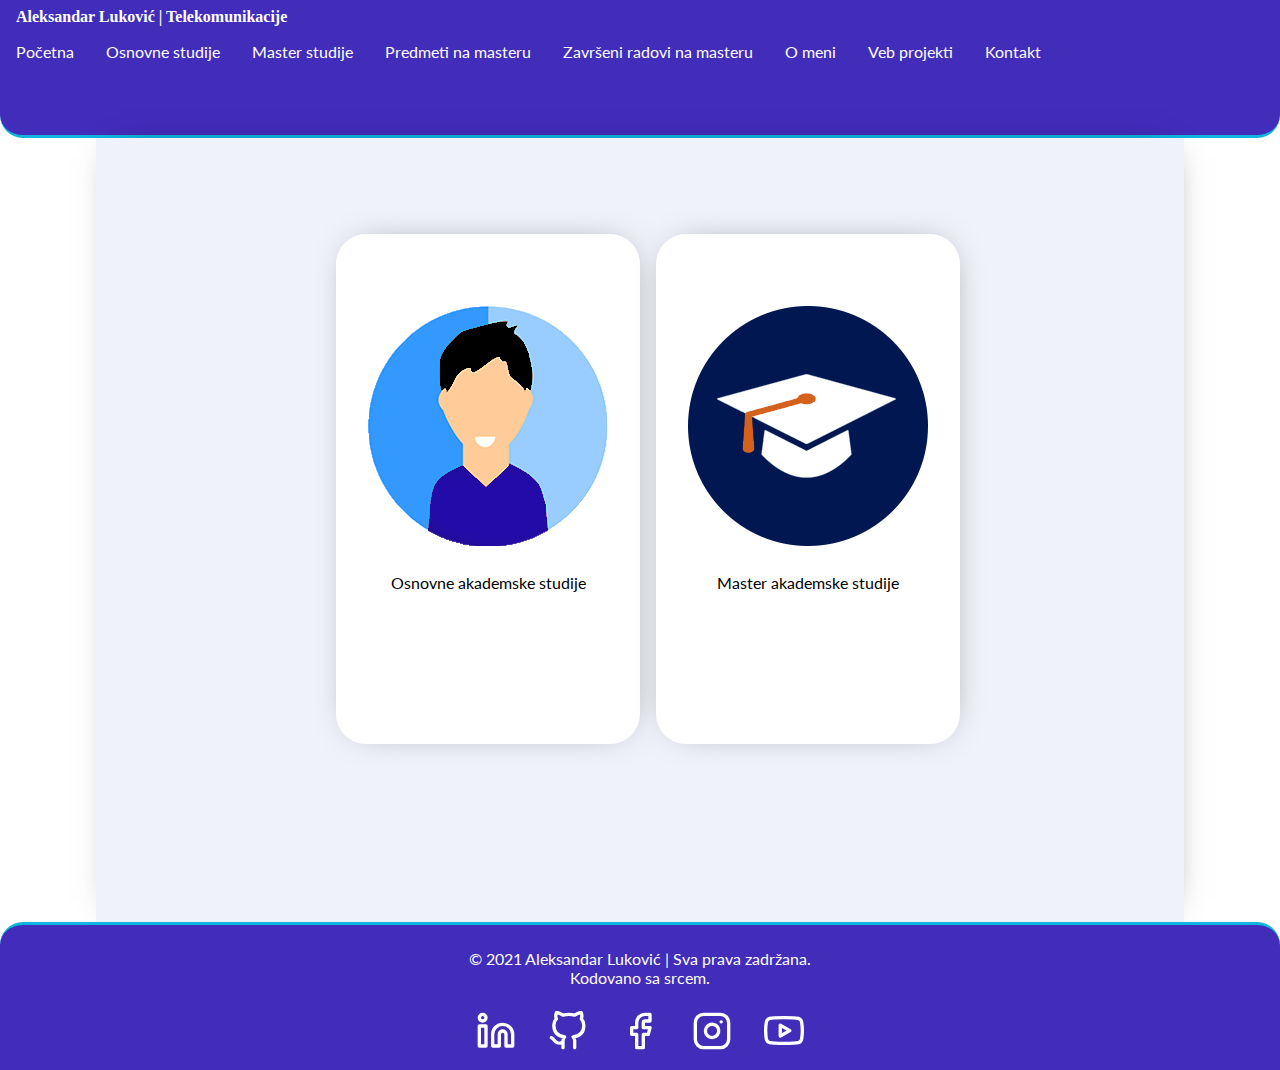
<file: index.html>
<!DOCTYPE html>
<html lang="en">
<head>
    <meta charset="UTF-8">
    <meta name="viewport" content="width=device-width, initial-scale=1.0">
    <title>Saobraćajni fakultet </title> 
    <link rel="stylesheet" href="css/pocetna.css"> 
    <link rel="stylesheet" href="css/zaglavlje.css">
    <link rel="stylesheet" href="css/zacelje.css">
    <link rel="shortcut icon" href="ico/Coa Pro 2.3.2 Лого 2021-круг.png">
</head>
<body>
    
    <div class="zaglavlje"> 
        <p id="sf_t">Aleksandar Luković | Telekomunikacije </p>
        
        <div class="navbar">

           <div class="navbar_item"><a href="index.html" target="_blank">Početna</a></div> 
           <div class="navbar_item"><a href="osnovne.html" target="_blank">Osnovne studije</a></div> 
           <div class="navbar_item"><a href="master.html" target="_blank">Master studije</a></div> 
           <div class="navbar_item"><a href="master.html" target="_blank">Predmeti na masteru</a></div> 
           <div class="navbar_item"><a href="master.html" target="_blank">Završeni radovi na masteru</a></div> 
           <div class="navbar_item"><a href="https://coapro.github.io/aleksandar/sr.html" target="_blank">O meni</a></div> 
           <div class="navbar_item"><a href="https://github.com/CoaPro" target="_blank">Veb projekti</a></div> 
           <div class="navbar_item"><a href="https://coapro.github.io/aleksandar/kontakt.html" target="_blank">Kontakt</a></div> 

        </div>

    </div> 

    <div class="telo"> 

        <div class="studije">


            <div class="studije_">

                <div class="studije_i">
                <img src="img/osnovne_studije.png" title="Osnovne akademske studije">
                <p><a href="osnovne.html" target="_blank">Osnovne akademske studije</a></p>
                </div>

            </div>



            <div class="studije_">

                <div class="studije_i">
                <img src="img/master_studije.png" title="Master akademske studije">
                <p><a href="master.html" target="_blank">Master akademske studije</a></p>
                </div>
            </div>

           
           

        </div> 

    </div>

    <div class="zacelje"> 
        
        <div class="autorskaPrava">

            © 2021 Aleksandar Luković | Sva prava zadržana.
            <br/>
            Kodovano sa srcem. 
            
        </div>

        <div class="zacelje_c">

            <div class="zacelje_i">
                <a href="https://www.linkedin.com/in/aleksandar-lukovic" target="_blank"><img src="ico/linkedin.svg" title="Aleksandar Luković | LinkedIn"></img> </a>
            </div>

            <div class="zacelje_i">
                <a href="https://github.com/CoaPro" target="_blank"><img src="ico/github.svg" title="Aleksandar Luković | GitHub"></img> </a>
            </div>

            <div class="zacelje_i">
                <a href="https://web.facebook.com/ALh4x0r997/" target="_blank"><img src="ico/facebook.svg" title="Aleksandar Luković | Facebook"></img> </a> 
            </div>

            <div class="zacelje_i">
                <a href="https://www.instagram.com/coa.pro/" target="_blank"><img src="ico/instagram.svg" title="Aleksandar Luković | Instagram"></img> </a>
            </div>

            <div class="zacelje_i">
                <a href="https://www.youtube.com/CoaPro/" target="_blank"><img src="ico/youtube.svg" title="Aleksandar Luković | YouTube"></img> </a>
            </div>

        </div>
    </div> 

</body>
</html>
</file>
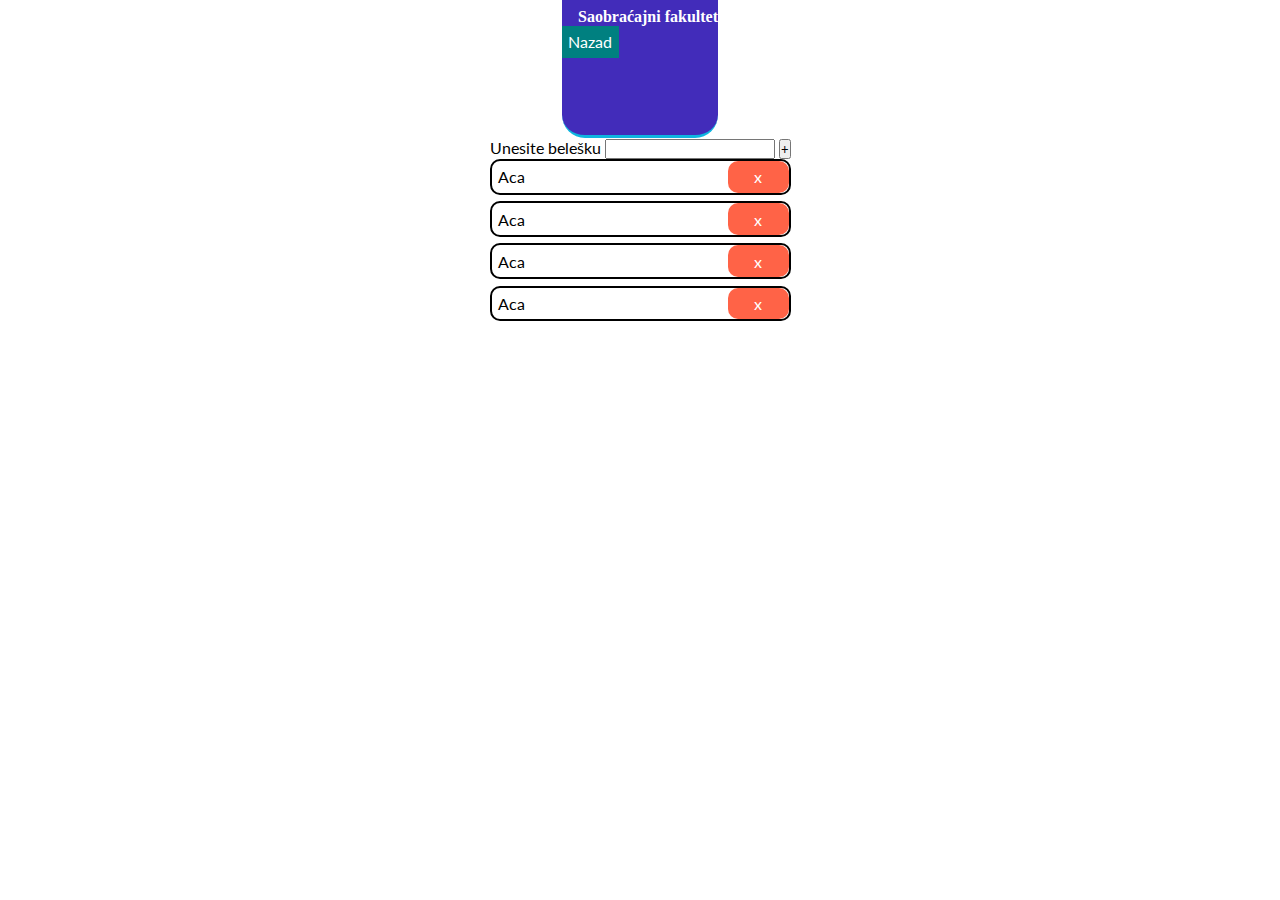
<file: beleske.html>
<!DOCTYPE html>
<html lang="en">
<head>
    <meta charset="UTF-8">
    <meta name="viewport" content="width=device-width, initial-scale=1.0">
    <title>Beleške</title> 
    <link rel="stylesheet" href="css/beleske.css">
    <link rel="stylesheet" href="css/zaglavlje.css">
</head>
<body>

    <div class="zaglavlje"> 
        <p id="sf_t">Saobraćajni fakultet </p>
        <a id="m_nazad" href="index.html">Nazad</a> 
    </div> 

    <div class="a0_b">

        <form>
            <label>Unesite belešku</label>
            <input id="txt_b">
            <button class="btn_b">+</button>

        </form>

        <div class="container_b">

            <ul>
                <li>Aca <span>x</span></li>
                <li>Aca <span>x</span></li>
                <li>Aca <span>x</span></li>
                <li>Aca <span>x</span></li>
            </ul>

        </div>



    </div>

    <script src="js/beleske.js"></script>
</body>
</html>
</file>
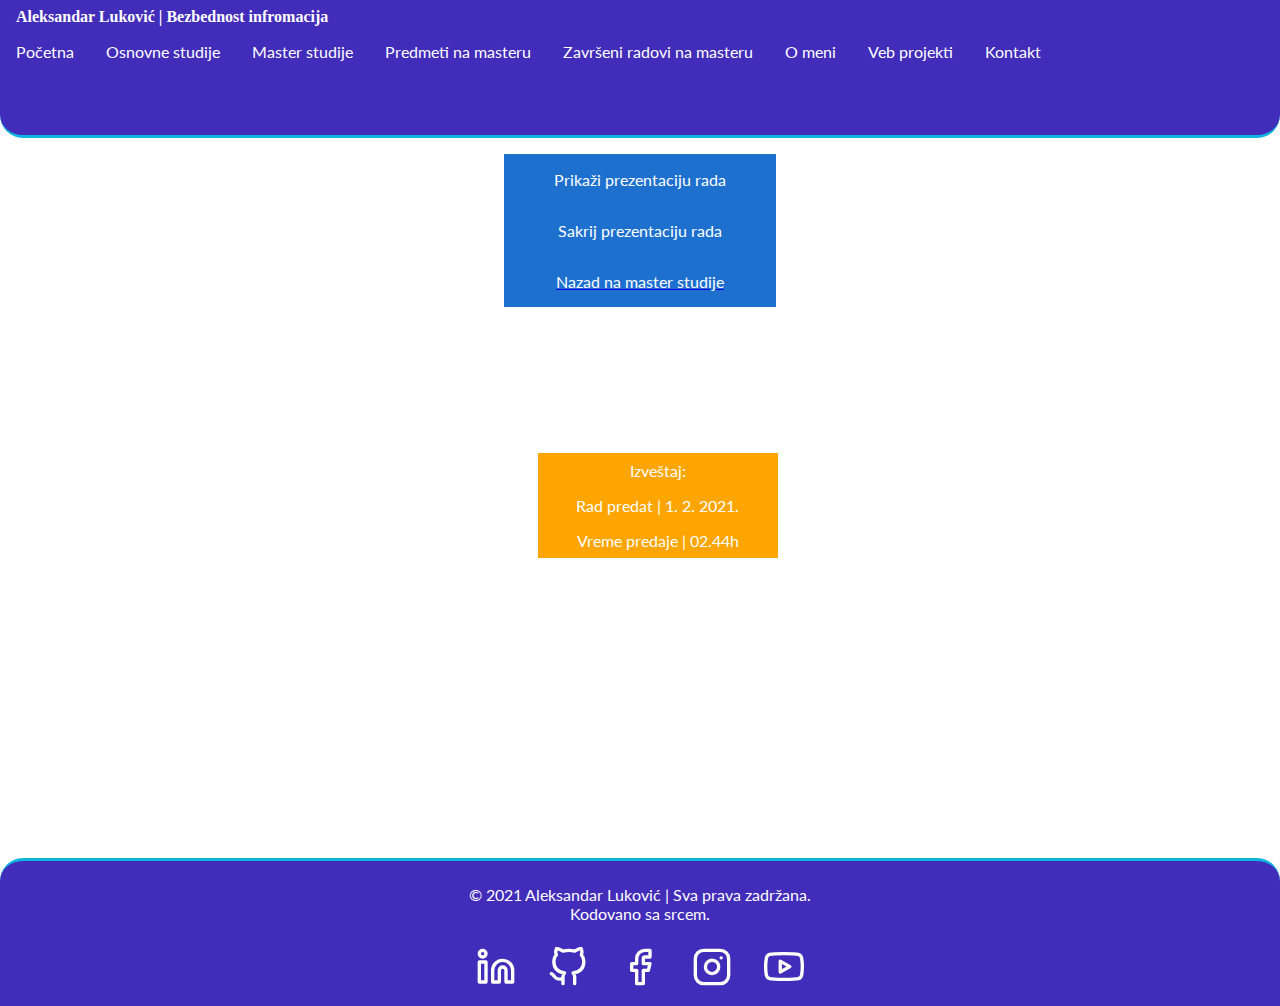
<file: bezbednost_informacija.html>
<!DOCTYPE html>
<html lang="en">
<head>
    <meta charset="UTF-8">
    <meta name="viewport" content="width=device-width, initial-scale=1.0">
    <title>Bezbednost infromacija</title>
    <link rel="stylesheet" href="css/bi.css">
    <link rel="stylesheet" href="css/zaglavlje.css">
    <link rel="stylesheet" href="css/zacelje.css">
    <link rel="shortcut icon" href="ico/Coa Pro 2.3.2 Лого 2021-круг.png">
</head>
<body onload="sakrijBI_f()">

    <div class="zaglavlje"> 
        <p id="sf_t">Aleksandar Luković | Bezbednost infromacija </p>
        
        <div class="navbar">

            <div class="navbar_item"><a href="index.html" target="_blank">Početna</a></div> 
            <div class="navbar_item"><a href="osnovne.html" target="_blank">Osnovne studije</a></div> 
            <div class="navbar_item"><a href="master.html" target="_blank">Master studije</a></div> 
            <div class="navbar_item"><a href="master.html" target="_blank">Predmeti na masteru</a></div> 
            <div class="navbar_item"><a href="master.html" target="_blank">Završeni radovi na masteru</a></div> 
            <div class="navbar_item"><a href="https://coapro.github.io/aleksandar/sr.html" target="_blank">O meni</a></div> 
            <div class="navbar_item"><a href="https://github.com/CoaPro" target="_blank">Veb projekti</a></div> 
            <div class="navbar_item"><a href="https://coapro.github.io/aleksandar/kontakt.html" target="_blank">Kontakt</a></div> 
 
         </div>

    </div> 

    <div class="telo_bi">
        <div class="izvestajBI">

            <ul>
                <li>Izveštaj: </li>
                <li>Rad predat | 1. 2. 2021. </li>
                <li>Vreme predaje | 02.44h  </li>
            </ul>

        </div>


<!--
   <div class="prikaziBI">

    <p>Prikaži</p>

   </div>

   <div class="sakrijBI">

    <p>Sakrij</p>
    
    </div>
-->

    <div class="prikaziSakrijBI">

        <ul>

            <li id="prikaziBI" onclick="prikaziBI_f()">Prikaži prezentaciju rada </li>
            <li id="sakrijBI" onclick="sakrijBI_f()">Sakrij prezentaciju rada </li>
            <a href="master.html"><li>Nazad na master studije</li></a>
        </ul>

    </div>


    <div class="container_bi">


        <div class="item">

            <img src="img/bezbednostInfromacija/1.png" alt="">

        </div> 

        <div class="item">

            <img src="img/bezbednostInfromacija/2.png" alt="">

        </div>

        <div class="item">

            <img src="img/bezbednostInfromacija/3.png" alt="">

        </div> 

        <div class="item">

            <img src="img/bezbednostInfromacija/4.png" alt="">

        </div>

        <div class="item">

            <img src="img/bezbednostInfromacija/5.png" alt="">

        </div>
        
        <div class="item">

            <img src="img/bezbednostInfromacija/6.png" alt="">

        </div>
        
        <div class="item">

            <img src="img/bezbednostInfromacija/7.png" alt="">

        </div>
        
        <div class="item">

            <img src="img/bezbednostInfromacija/8.png" alt="">

        </div>
        
        <div class="item">

            <img src="img/bezbednostInfromacija/9.png" alt="">

        </div>
        
        <div class="item">

            <img src="img/bezbednostInfromacija/10.png" alt="">

        </div>
        
        <div class="item">

            <img src="img/bezbednostInfromacija/11.png" alt="">

        </div>
        
        <div class="item">

            <img src="img/bezbednostInfromacija/12.png" alt="">

        </div>
        
        <div class="item">

            <img src="img/bezbednostInfromacija/13.png" alt="">

        </div>
        
        <div class="item">

            <img src="img/bezbednostInfromacija/14.png" alt="">

        </div>
        
        <div class="item">

            <img src="img/bezbednostInfromacija/15.png" alt="">

        </div>
        
        <div class="item">

            <img src="img/bezbednostInfromacija/16.png" alt="">

        </div>
        
        <div class="item">

            <img src="img/bezbednostInfromacija/16.png" alt="">

        </div>
        
        <div class="item">

            <img src="img/bezbednostInfromacija/18.png" alt="">

        </div>
        
        <div class="item">

            <img src="img/bezbednostInfromacija/19.png" alt="">

        </div>
        
        <div class="item">

            <img src="img/bezbednostInfromacija/20.png" alt="">

        </div>
        
        <div class="item">

            <img src="img/bezbednostInfromacija/21.png" alt="">

        </div>
        
        <div class="item">

            <img src="img/bezbednostInfromacija/22.png" alt="">

        </div>
        
        <div class="item">

            <img src="img/bezbednostInfromacija/23.png" alt="">

        </div>
        
        <div class="item">

            <img src="img/bezbednostInfromacija/24.png" alt="">

        </div>
        
        <div class="item">

            <img src="img/bezbednostInfromacija/25.png" alt="">

        </div>
        
        <div class="item">

            <img src="img/bezbednostInfromacija/26.png" alt="">

        </div>
        
        <div class="item">

            <img src="img/bezbednostInfromacija/27.png" alt="">

        </div>
        
        <div class="item">

            <img src="img/bezbednostInfromacija/28.png" alt="">

        </div>
        
        <div class="item">

            <img src="img/bezbednostInfromacija/29.png" alt="">

        </div>
        
        <div class="item">

            <img src="img/bezbednostInfromacija/30.png" alt="">

        </div>
        
        <div class="item">

            <img src="img/bezbednostInfromacija/31.png" alt="">

        </div>
        
        <div class="item">

            <img src="img/bezbednostInfromacija/32.png" alt="">

        </div>
        
        <div class="item">

            <img src="img/bezbednostInfromacija/33.png" alt="">

        </div>
        
        <div class="item">

            <img src="img/bezbednostInfromacija/34.png" alt="">

        </div>
        
        <div class="item">

            <img src="img/bezbednostInfromacija/35.png" alt="">

        </div>
        
        <div class="item">

            <img src="img/bezbednostInfromacija/36.png" alt="">

        </div>
        
        <div class="item">

            <img src="img/bezbednostInfromacija/37.png" alt="">

        </div>
        
        <div class="item">

            <img src="img/bezbednostInfromacija/38.png" alt="">

        </div>
        
        <div class="item">

            <img src="img/bezbednostInfromacija/39.png" alt="">

        </div>
        
        <div class="item">

            <img src="img/bezbednostInfromacija/40.png" alt="">

        </div>
        
        <div class="item">

            <img src="img/bezbednostInfromacija/41.png" alt="">

        </div>

        <div class="item">

            <img src="img/bezbednostInfromacija/42.png" alt="">

        </div>
        
    </div> 

    </div> 

    <div class="zacelje"> 
        
        <div class="autorskaPrava">

            © 2021 Aleksandar Luković | Sva prava zadržana.
            <br/>
            Kodovano sa srcem. 

        </div>

        <div class="zacelje_c">

            <div class="zacelje_i">
                <a href="https://www.linkedin.com/in/aleksandar-lukovic" target="_blank"><img src="ico/linkedin.svg" title="Aleksandar Luković | LinkedIn"></img> </a>
            </div>

            <div class="zacelje_i">
                <a href="https://github.com/CoaPro" target="_blank"><img src="ico/github.svg" title="Aleksandar Luković | GitHub"></img> </a>
            </div>

            <div class="zacelje_i">
                <a href="https://web.facebook.com/ALh4x0r997/" target="_blank"><img src="ico/facebook.svg" title="Aleksandar Luković | Facebook"></img> </a> 
            </div>

            <div class="zacelje_i">
                <a href="https://www.instagram.com/coa.pro/" target="_blank"><img src="ico/instagram.svg" title="Aleksandar Luković | Instagram"></img> </a>
            </div>

            <div class="zacelje_i">
                <a href="https://www.youtube.com/CoaPro/" target="_blank"><img src="ico/youtube.svg" title="Aleksandar Luković | YouTube"></img> </a>
            </div>

        </div>
    </div> 

   <script src="js/bi.js"></script>

</body>
</html>
</file>
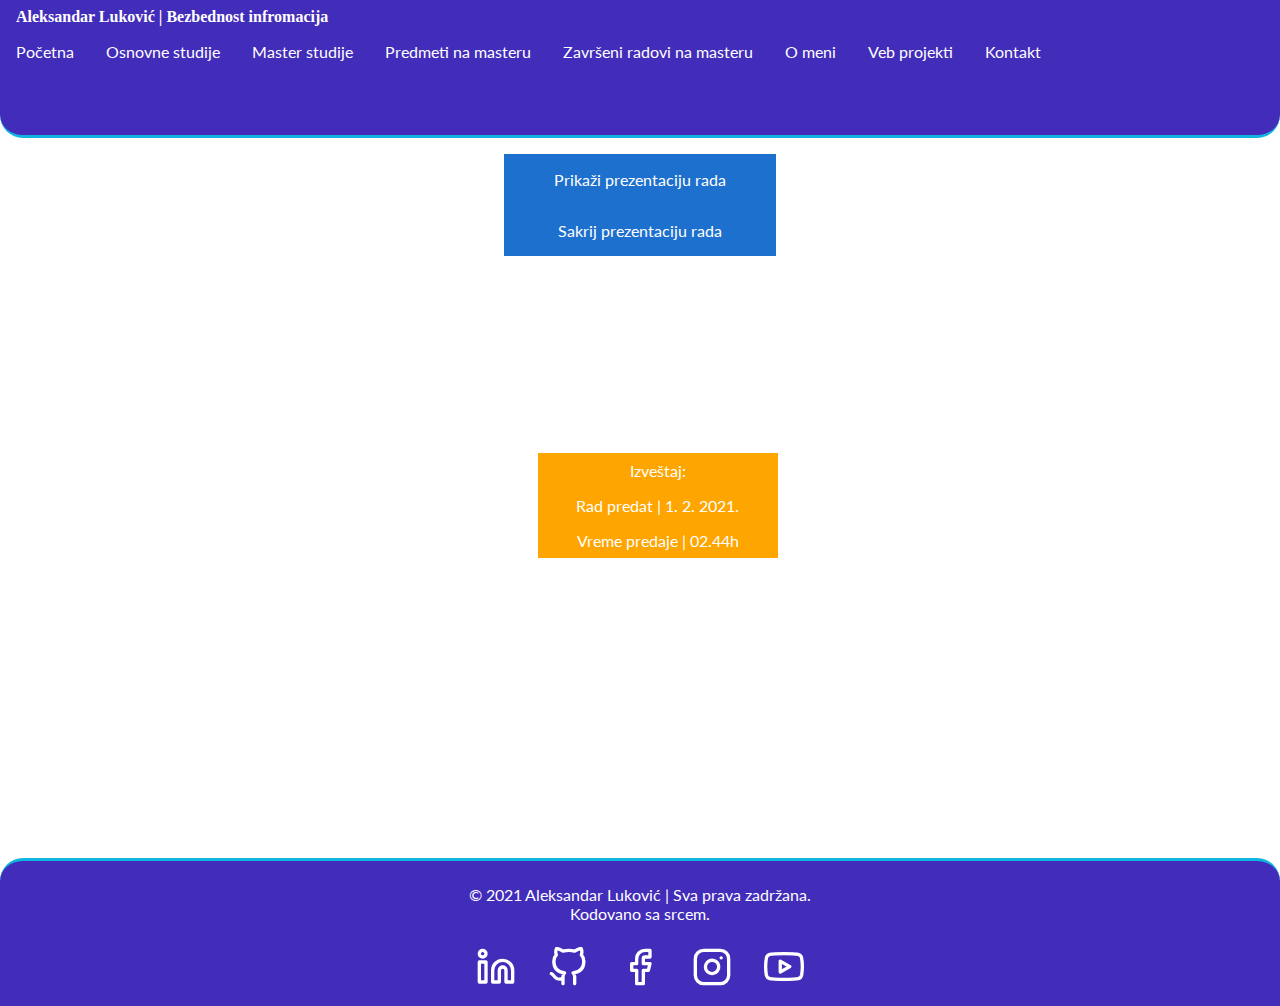
<file: bezbednost_informacija2.html>
<!DOCTYPE html>
<html lang="en">
<head>
    <meta charset="UTF-8">
    <meta name="viewport" content="width=device-width, initial-scale=1.0">
    <title>Bezbednost infromacija</title>
    <link rel="stylesheet" href="css/bi2.css">
    <link rel="stylesheet" href="css/zaglavlje.css">
    <link rel="stylesheet" href="css/zacelje.css">
    <link rel="shortcut icon" href="ico/Coa Pro 2.3.2 Лого 2021-круг.png">
</head>
<body onload="sakrijBI_f()">

    <div class="zaglavlje"> 
        <p id="sf_t">Aleksandar Luković | Bezbednost infromacija </p>
        
        <div class="navbar">

            <div class="navbar_item"><a href="index.html" target="_blank">Početna</a></div> 
            <div class="navbar_item"><a href="osnovne.html" target="_blank">Osnovne studije</a></div> 
            <div class="navbar_item"><a href="master.html" target="_blank">Master studije</a></div> 
            <div class="navbar_item"><a href="master.html" target="_blank">Predmeti na masteru</a></div> 
            <div class="navbar_item"><a href="master.html" target="_blank">Završeni radovi na masteru</a></div> 
            <div class="navbar_item"><a href="https://coapro.github.io/aleksandar/sr.html" target="_blank">O meni</a></div> 
            <div class="navbar_item"><a href="https://github.com/CoaPro" target="_blank">Veb projekti</a></div> 
            <div class="navbar_item"><a href="https://coapro.github.io/aleksandar/kontakt.html" target="_blank">Kontakt</a></div> 
 
         </div>
    </div> 

    <div class="telo_bi">
        <div class="izvestajBI">

            <ul>
                <li>Izveštaj: </li>
                <li>Rad predat | 1. 2. 2021. </li>
                <li>Vreme predaje | 02.44h  </li>
            </ul>

        </div>


<!--
   <div class="prikaziBI">

    <p>Prikaži</p>

   </div>

   <div class="sakrijBI">

    <p>Sakrij</p>
    
    </div>
-->

    <div class="prikaziSakrijBI">

        <ul>

            <li id="prikaziBI" onclick="prikaziBI_f()">Prikaži prezentaciju rada </li>
            <li id="sakrijBI" onclick="sakrijBI_f()">Sakrij prezentaciju rada </li>

        </ul>

    </div>


    <div class="container_bi">


        <div class="item">

            <img src="img/bezbednostInfromacija/1.png" alt="">

        </div> 

        <div class="item">

            <img src="img/bezbednostInfromacija/2.png" alt="">

        </div>

        <div class="item">

            <img src="img/bezbednostInfromacija/3.png" alt="">

        </div> 

        <div class="item">

            <img src="img/bezbednostInfromacija/4.png" alt="">

        </div>

        <div class="item">

            <img src="img/bezbednostInfromacija/5.png" alt="">

        </div>
        
        <div class="item">

            <img src="img/bezbednostInfromacija/6.png" alt="">

        </div>
        
        <div class="item">

            <img src="img/bezbednostInfromacija/7.png" alt="">

        </div>
        
        <div class="item">

            <img src="img/bezbednostInfromacija/8.png" alt="">

        </div>
        
        <div class="item">

            <img src="img/bezbednostInfromacija/9.png" alt="">

        </div>
        
        <div class="item">

            <img src="img/bezbednostInfromacija/10.png" alt="">

        </div>
        
        <div class="item">

            <img src="img/bezbednostInfromacija/11.png" alt="">

        </div>
        
        <div class="item">

            <img src="img/bezbednostInfromacija/12.png" alt="">

        </div>
        
        <div class="item">

            <img src="img/bezbednostInfromacija/13.png" alt="">

        </div>
        
        <div class="item">

            <img src="img/bezbednostInfromacija/14.png" alt="">

        </div>
        
        <div class="item">

            <img src="img/bezbednostInfromacija/15.png" alt="">

        </div>
        
        <div class="item">

            <img src="img/bezbednostInfromacija/16.png" alt="">

        </div>
        
        <div class="item">

            <img src="img/bezbednostInfromacija/16.png" alt="">

        </div>
        
        <div class="item">

            <img src="img/bezbednostInfromacija/18.png" alt="">

        </div>
        
        <div class="item">

            <img src="img/bezbednostInfromacija/19.png" alt="">

        </div>
        
        <div class="item">

            <img src="img/bezbednostInfromacija/20.png" alt="">

        </div>
        
        <div class="item">

            <img src="img/bezbednostInfromacija/21.png" alt="">

        </div>
        
        <div class="item">

            <img src="img/bezbednostInfromacija/22.png" alt="">

        </div>
        
        <div class="item">

            <img src="img/bezbednostInfromacija/23.png" alt="">

        </div>
        
        <div class="item">

            <img src="img/bezbednostInfromacija/24.png" alt="">

        </div>
        
        <div class="item">

            <img src="img/bezbednostInfromacija/25.png" alt="">

        </div>
        
        <div class="item">

            <img src="img/bezbednostInfromacija/26.png" alt="">

        </div>
        
        <div class="item">

            <img src="img/bezbednostInfromacija/27.png" alt="">

        </div>
        
        <div class="item">

            <img src="img/bezbednostInfromacija/28.png" alt="">

        </div>
        
        <div class="item">

            <img src="img/bezbednostInfromacija/29.png" alt="">

        </div>
        
        <div class="item">

            <img src="img/bezbednostInfromacija/30.png" alt="">

        </div>
        
        <div class="item">

            <img src="img/bezbednostInfromacija/31.png" alt="">

        </div>
        
        <div class="item">

            <img src="img/bezbednostInfromacija/32.png" alt="">

        </div>
        
        <div class="item">

            <img src="img/bezbednostInfromacija/33.png" alt="">

        </div>
        
        <div class="item">

            <img src="img/bezbednostInfromacija/34.png" alt="">

        </div>
        
        <div class="item">

            <img src="img/bezbednostInfromacija/35.png" alt="">

        </div>
        
        <div class="item">

            <img src="img/bezbednostInfromacija/36.png" alt="">

        </div>
        
        <div class="item">

            <img src="img/bezbednostInfromacija/37.png" alt="">

        </div>
        
        <div class="item">

            <img src="img/bezbednostInfromacija/38.png" alt="">

        </div>
        
        <div class="item">

            <img src="img/bezbednostInfromacija/39.png" alt="">

        </div>
        
        <div class="item">

            <img src="img/bezbednostInfromacija/40.png" alt="">

        </div>
        
        <div class="item">

            <img src="img/bezbednostInfromacija/41.png" alt="">

        </div>

        <div class="item">

            <img src="img/bezbednostInfromacija/42.png" alt="">

        </div>
        
    </div> 

    </div> 

    <div class="zacelje"> 
        
        <div class="autorskaPrava">

            © 2021 Aleksandar Luković | Sva prava zadržana.
            <br/>
            Kodovano sa srcem. 

        </div>

        <div class="zacelje_c">

            <div class="zacelje_i">
                <a href="https://www.linkedin.com/in/aleksandar-lukovic" target="_blank"><img src="ico/linkedin.svg" title="Aleksandar Luković | LinkedIn"></img> </a>
            </div>

            <div class="zacelje_i">
                <a href="https://github.com/CoaPro" target="_blank"><img src="ico/github.svg" title="Aleksandar Luković | GitHub"></img> </a>
            </div>

            <div class="zacelje_i">
                <a href="https://web.facebook.com/ALh4x0r997/" target="_blank"><img src="ico/facebook.svg" title="Aleksandar Luković | Facebook"></img> </a> 
            </div>

            <div class="zacelje_i">
                <a href="https://www.instagram.com/coa.pro/" target="_blank"><img src="ico/instagram.svg" title="Aleksandar Luković | Instagram"></img> </a>
            </div>

            <div class="zacelje_i">
                <a href="https://www.youtube.com/CoaPro/" target="_blank"><img src="ico/youtube.svg" title="Aleksandar Luković | YouTube"></img> </a>
            </div>

        </div>
    </div> 

   <script src="js/bi.js"></script>

</body>
</html>
</file>
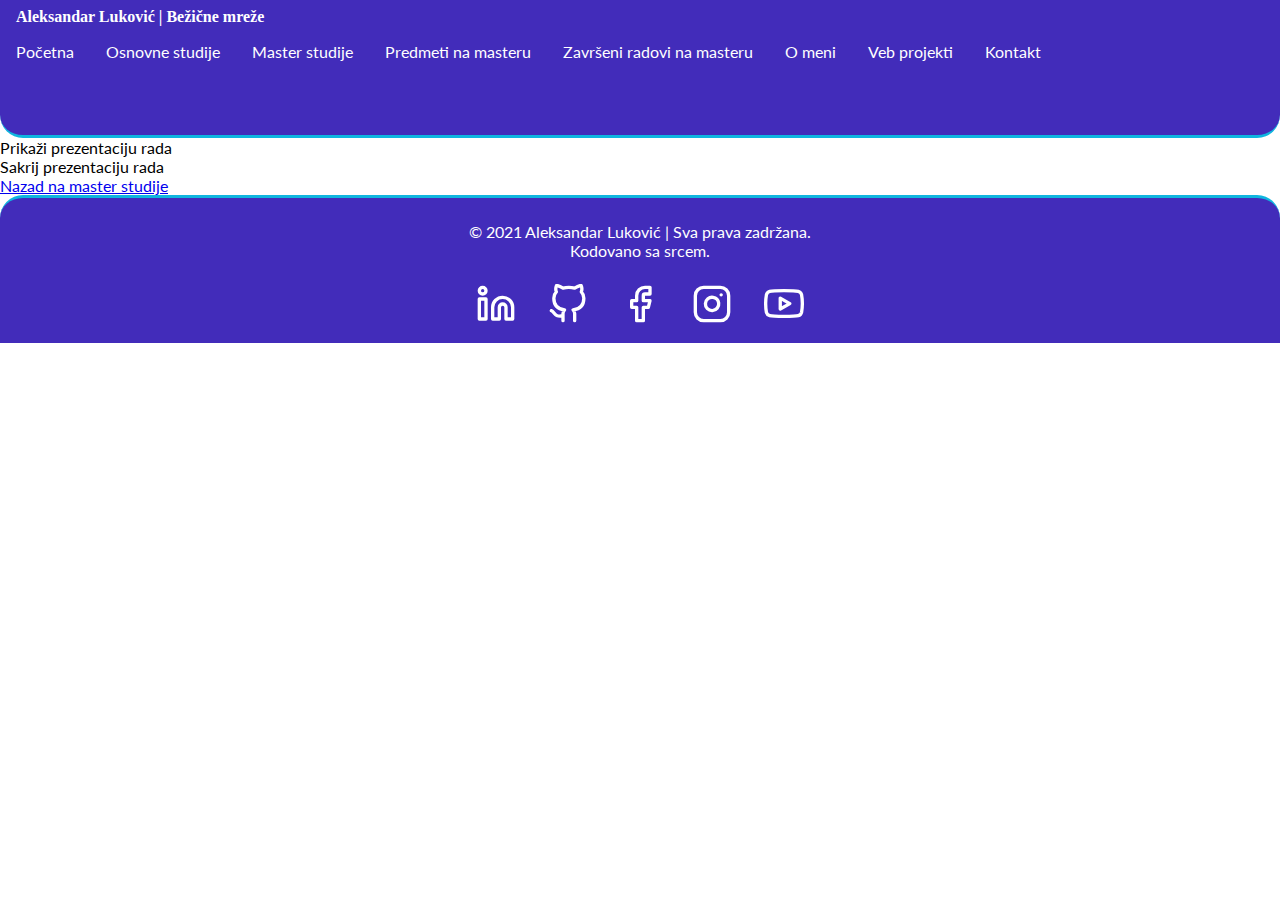
<file: bezicne_mreze.html>
<!DOCTYPE html>
<html lang="en">
<head>
    <meta charset="UTF-8">
    <meta name="viewport" content="width=device-width, initial-scale=1.0">
    <title>Master | Bežične mreže</title>
    <link rel="stylesheet" href="css/bezicne.css">
    <link rel="stylesheet" href="css/zaglavlje.css">
    <link rel="stylesheet" href="css/zacelje.css">
    <link rel="shortcut icon" href="ico/Coa Pro 2.3.2 Лого 2021-круг.png">
</head>
<body onload="sakrijContainerBez()">
    <div class="zaglavlje"> 
        <p id="sf_t">Aleksandar Luković | Bežične mreže </p>
        
        <div class="navbar">

            <div class="navbar_item"><a href="index.html" target="_blank">Početna</a></div> 
            <div class="navbar_item"><a href="osnovne.html" target="_blank">Osnovne studije</a></div> 
            <div class="navbar_item"><a href="master.html" target="_blank">Master studije</a></div> 
            <div class="navbar_item"><a href="master.html" target="_blank">Predmeti na masteru</a></div> 
            <div class="navbar_item"><a href="master.html" target="_blank">Završeni radovi na masteru</a></div> 
            <div class="navbar_item"><a href="https://coapro.github.io/aleksandar/sr.html" target="_blank">O meni</a></div> 
            <div class="navbar_item"><a href="https://github.com/CoaPro" target="_blank">Veb projekti</a></div> 
            <div class="navbar_item"><a href="https://coapro.github.io/aleksandar/kontakt.html" target="_blank">Kontakt</a></div> 
 
         </div>

    </div> 

    <div class="bmMeni">
        <a onclick="prikaziContainerBez()"><li>Prikaži prezentaciju rada</li></a>
        <a onclick="sakrijContainerBez()"><li>Sakrij prezentaciju rada</li></a>
        <a href="master.html"><li>Nazad na master studije</li></a>
    </div>

    <div class="teloBM">

        <div class="containerBez">

            <div class="itemBez">

                <img src="img/bezicneMreze/1.png" alt="">

            </div>

            <div class="itemBez">

                <img src="img/bezicneMreze/2.png" alt="">

            </div>

            <div class="itemBez">

                <img src="img/bezicneMreze/3.png" alt="">

            </div>

            <div class="itemBez">

                <img src="img/bezicneMreze/4.png" alt="">

            </div>

            <div class="itemBez">

                <img src="img/bezicneMreze/5.png" alt="">

            </div>

            <div class="itemBez">

                <img src="img/bezicneMreze/6.png" alt="">

            </div>

            <div class="itemBez">

                <img src="img/bezicneMreze/7.png" alt="">

            </div>

            <div class="itemBez">

                <img src="img/bezicneMreze/8.png" alt="">

            </div>

            <div class="itemBez">

                <img src="img/bezicneMreze/9.png" alt="">

            </div>

            <div class="itemBez">

                <img src="img/bezicneMreze/10.png" alt="">

            </div>

            <div class="itemBez">

                <img src="img/bezicneMreze/11.png" alt="">

            </div>

            <div class="itemBez">

                <img src="img/bezicneMreze/12.png" alt="">

            </div>

            <div class="itemBez">

                <img src="img/bezicneMreze/13.png" alt="">

            </div>

            <div class="itemBez">

                <img src="img/bezicneMreze/14.png" alt="">

            </div>

            <div class="itemBez">

                <img src="img/bezicneMreze/15.png" alt="">

            </div>

            <div class="itemBez">

                <img src="img/bezicneMreze/16.png" alt="">

            </div>

            <div class="itemBez">

                <img src="img/bezicneMreze/17.png" alt="">

            </div>

            <div class="itemBez">

                <img src="img/bezicneMreze/18.png" alt="">

            </div>

            <div class="itemBez">

                <img src="img/bezicneMreze/19.png" alt="">

            </div>

        </div>

    </div>

    <div class="zacelje"> 
        
        <div class="autorskaPrava">

            © 2021 Aleksandar Luković | Sva prava zadržana.
            <br/>
            Kodovano sa srcem. 

        </div>

        <div class="zacelje_c">

            <div class="zacelje_i">
                <a href="https://www.linkedin.com/in/aleksandar-lukovic" target="_blank"><img src="ico/linkedin.svg" title="Aleksandar Luković | LinkedIn"></img> </a>
            </div>

            <div class="zacelje_i">
                <a href="https://github.com/CoaPro" target="_blank"><img src="ico/github.svg" title="Aleksandar Luković | GitHub"></img> </a>
            </div>

            <div class="zacelje_i">
                <a href="https://web.facebook.com/ALh4x0r997/" target="_blank"><img src="ico/facebook.svg" title="Aleksandar Luković | Facebook"></img> </a> 
            </div>

            <div class="zacelje_i">
                <a href="https://www.instagram.com/coa.pro/" target="_blank"><img src="ico/instagram.svg" title="Aleksandar Luković | Instagram"></img> </a>
            </div>

            <div class="zacelje_i">
                <a href="https://www.youtube.com/CoaPro/" target="_blank"><img src="ico/youtube.svg" title="Aleksandar Luković | YouTube"></img> </a>
            </div>

        </div>
    </div> 
    <script src="js/bm.js"></script>
</body>
</html>
</file>
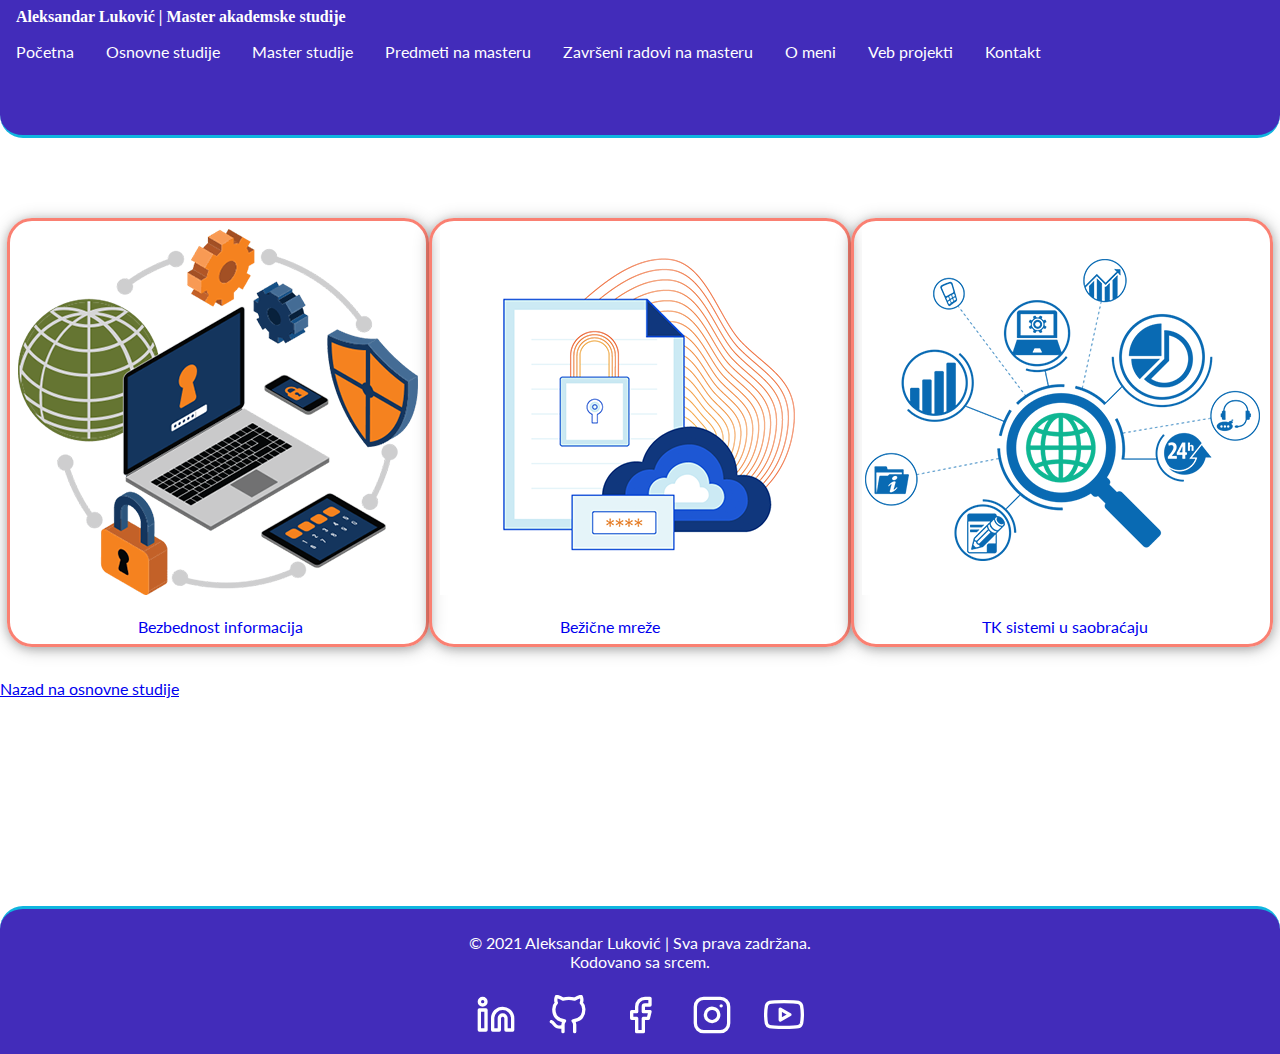
<file: master.html>
<!DOCTYPE html>
<html lang="en">
<head>
    <meta charset="UTF-8">
    <meta name="viewport" content="width=device-width, initial-scale=1.0">
    <title>Saobraćajni fakultet | Master akademske studije </title> 
    <link rel="stylesheet" href="css/master.css"> 
    <link rel="stylesheet" href="css/zaglavlje.css"> 
    <link rel="stylesheet" href="css/zacelje.css">
    <link rel="shortcut icon" href="ico/Coa Pro 2.3.2 Лого 2021-круг.png">
</head>
<body>


    <div class="zaglavlje"> 
        <p id="sf_t">Aleksandar Luković | Master akademske studije </p>
        
        <div class="navbar">

            <div class="navbar_item"><a href="index.html" target="_blank">Početna</a></div> 
            <div class="navbar_item"><a href="osnovne.html" target="_blank">Osnovne studije</a></div> 
            <div class="navbar_item"><a href="master.html" target="_blank">Master studije</a></div> 
            <div class="navbar_item"><a href="master.html" target="_blank">Predmeti na masteru</a></div> 
            <div class="navbar_item"><a href="master.html" target="_blank">Završeni radovi na masteru</a></div> 
            <div class="navbar_item"><a href="https://coapro.github.io/aleksandar/sr.html" target="_blank">O meni</a></div> 
            <div class="navbar_item"><a href="https://github.com/CoaPro" target="_blank">Veb projekti</a></div> 
            <div class="navbar_item"><a href="https://coapro.github.io/aleksandar/kontakt.html" target="_blank">Kontakt</a></div> 
 
         </div>

    </div> 

    <div class="telo_mas">

    <div class="container_a">
       
        <div class="item">
            <img src="img/BI.png">
            <br/>
            <br/>
            <div class="opis">
                <a href="bezbednost_informacija.html">Bezbednost informacija</a>
            </div>
        </div>

        <div class="item">
            <img src="img/BM.png">
            <br/>
            <br/>
            <div class="opis">
            <a href="bezicne_mreze.html">Bežične mreže</a>
            </div>
        </div>

        <div class="item">
            <img src="img/TK.png">
            <br/>
            <br/>
            <div class="opis">
                <a href="tk_sistemi_mas.html">TK sistemi u saobraćaju</a>
            </div>
        </div>

        <!-- 
        <ul class="predmeti"> 


            <li>
                <img src="img/BI.png">
                <a href=""> Bezbednost infromacija</a>
            </li>
            <li>
                <img src="img/BM.png">
                <a href="">Bežične mreže</a>
            </li>

            <li>
                <img src="img/TK.png">
                <a href="">Telekomunikacioni sistemi u saobraćaju</a>
            </li>
        </ul>

        -->

     </div>

     <div class="masterMeni">

        <a href="osnovne.html"><li>Nazad na osnovne studije</li></a>
        <!-- <a><li></li></a>*/ -->
        
     </div>
     
    </div>

    <div class="zacelje"> 
        
        <div class="autorskaPrava">

            © 2021 Aleksandar Luković | Sva prava zadržana.
            <br/>
            Kodovano sa srcem. 

        </div>

        <div class="zacelje_c">

            <div class="zacelje_i">
                <a href="https://www.linkedin.com/in/aleksandar-lukovic" target="_blank"><img src="ico/linkedin.svg" title="Aleksandar Luković | LinkedIn"></img> </a>
            </div>

            <div class="zacelje_i">
                <a href="https://github.com/CoaPro" target="_blank"><img src="ico/github.svg" title="Aleksandar Luković | GitHub"></img> </a>
            </div>

            <div class="zacelje_i">
                <a href="https://web.facebook.com/ALh4x0r997/" target="_blank"><img src="ico/facebook.svg" title="Aleksandar Luković | Facebook"></img> </a> 
            </div>

            <div class="zacelje_i">
                <a href="https://www.instagram.com/coa.pro/" target="_blank"><img src="ico/instagram.svg" title="Aleksandar Luković | Instagram"></img> </a>
            </div>

            <div class="zacelje_i">
                <a href="https://www.youtube.com/CoaPro/" target="_blank"><img src="ico/youtube.svg" title="Aleksandar Luković | YouTube"></img> </a>
            </div>

        </div>
    </div> 

    
</body>
</html>
</file>
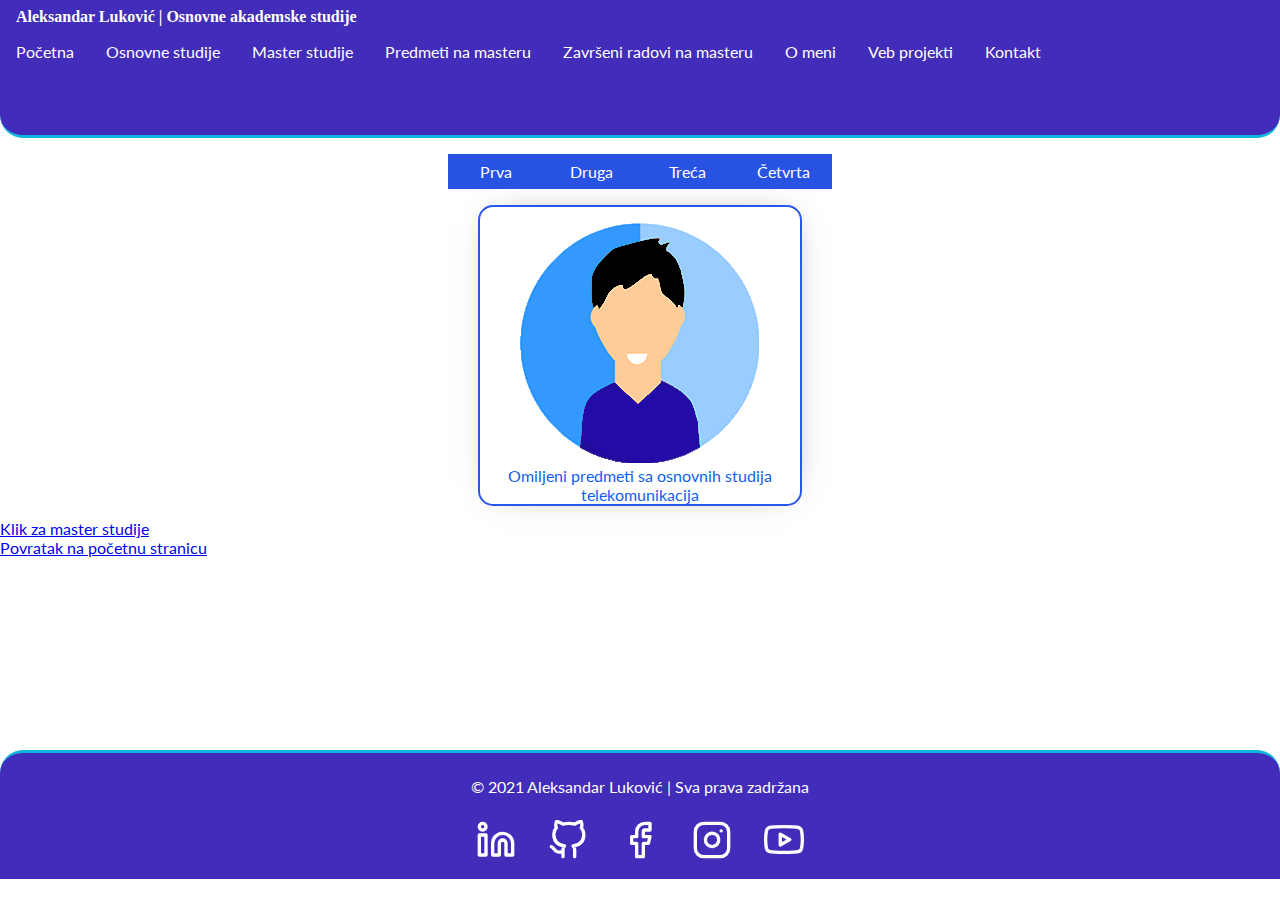
<file: osnovne.html>
<!DOCTYPE html>
<html lang="en">
<head>
    <meta charset="UTF-8">
    <meta name="viewport" content="width=device-width, initial-scale=1.0">
    <title>Saobraćajni fakultet | Osnovne akademske studije </title> 
    <link rel="stylesheet" href="css/osnovne.css">
    <link rel="stylesheet" href="css/zaglavlje.css">
    <link rel="stylesheet" href="css/zacelje.css">
    <link rel="shortcut icon" href="ico/Coa Pro 2.3.2 Лого 2021-круг.png">
</head>
<body onload="faksDef()">


    <div class="zaglavlje"> 
        <p id="sf_t">Aleksandar Luković | Osnovne akademske studije </p>
        
        <div class="navbar">

            <div class="navbar_item"><a href="index.html" target="_blank">Početna</a></div> 
            <div class="navbar_item"><a href="osnovne.html" target="_blank">Osnovne studije</a></div> 
            <div class="navbar_item"><a href="master.html" target="_blank">Master studije</a></div> 
            <div class="navbar_item"><a href="master.html" target="_blank">Predmeti na masteru</a></div> 
            <div class="navbar_item"><a href="master.html" target="_blank">Završeni radovi na masteru</a></div> 
            <div class="navbar_item"><a href="https://coapro.github.io/aleksandar/sr.html" target="_blank">O meni</a></div> 
            <div class="navbar_item"><a href="https://github.com/CoaPro" target="_blank">Veb projekti</a></div> 
            <div class="navbar_item"><a href="https://coapro.github.io/aleksandar/kontakt.html" target="_blank">Kontakt</a></div> 
 
         </div>

    </div> 


    <div class="telo_oas">
<!--
    <ul class="predmeti"> 
        
        <li>
            Prva godina 

            <ul>

                <li>Matematika 1 </li>
                <li>Fizika  </li> 
                <li>Engleski jezik 1</li> 
                <li>Osnovi programiranja </li>
                <li><br/></li> 
                <li>Matematika 2</li> 
                <li>Engleski jezik 2</li>
                <li>Inženjersko crtanje primenom računara</li>
                <li>Programiranje </li>
            </ul>
        </li> 

        <li>
            Druga godina 
            <ul>

                <li>Matematika 3</li>
                <li>Elektrotehnika</li>
                <li>Verovatnoća i statistika</li>
                <li>Engleski jezik 3</li>
                <li><br/></li>
                <li>Osnovi elektronike</li>
                <li>Baze podataka</li>
                <li>Programski jezik</li>
                <li>Upravljanje sistemima</li>
                <li>Operaciona istraživanja</li>

            </ul>

        </li> 

        <li>
            Treća godina 

            <ul>

                <li>Osnovi telekomunikacija 1 </li> 
                <li>Osnovi telekomunikacionog saobraćaja </li> 
                <li>Veštačka inteligenicja </li> 
                <li>Telekomunikaciona elektronika </li>
                <li><br/></li>
                <li>Osnovi telekomunikacija 2 </li> 
                <li>Računarske mreže</li>
                <li>Komutacioni sistemi</li> 
                <li>Telekomunikacioni softver</li>

            </ul>

        </li>

        <li>
            Četvrta godina 

            <ul>

                <li>Osnovi radio komunikacija </li>
                <li>Saobraćaj u komunikacionim mrežama </li> 
                <li>Statistička teorija telekomunikacija</li>
                <li>Telekomunikacioni sistemi</li> 
                <li> <br/> </li> 
                <li>Bežični komunikacioni sistemi</li> 
                <li>Multimedijalne komunikacije</li> 
                <li>Novi komunikacioni servisi</li>
                <li>Optički komunikacioni sistemi</li>
                <li>Završni rad</li> 
            </ul>

        </li>


    </ul>
-->

    <div class="godina">

        <div class="godina_">
            <li id="klik1" onclick="prvaGodina()"><a onclick="prvaGodina()">Prva</a></li>
        </div>

        <div class="godina_">
            <li onclick="drugaGodina()"><a onclick="drugaGodina()">Druga</a></li>
        </div>

        <div class="godina_">
            <li onclick="trecaGodina()"><a  onclick="trecaGodina()" >Treća</a></li>
        </div>

        <div class="godina_">
        <li onclick="cetvrtaGodina()"><a onclick="cetvrtaGodina()">Četvrta</a></li>
        </div>

    </div>


    <div class="slika_oas">

        <div class="slika_oas_i">

        <img src="img/osnovne_studije.png" alt="Osnovne akademske studije">

        </div>

        <div class="slika_oas_i">

        <p>Omiljeni predmeti sa osnovnih studija telekomunikacija</p>

        </div>

    </div>
    

    <div class="faks">
        <p id="g_opis">Prva godina </p>
        <a id="p1" href=""></a>
        <a id="p2" href=""></a>
        <a id="p3" href=""></a>
        <a id="p4" href=""></a>
        <br/>
        <a id="p5" href=""></a>
        <a id="p6" href=""></a>
        <a id="p7" href=""></a>
        <a id="p8" href=""></a>
        <a id="p9" href=""></a>
    </div>

    <div class="reset_oas" onclick="faksDef()">
        <p>Resetuj</p>
    </div>

    <!-- 
    <div class="izbor_predmeta">

        <label for="izbor_godine">Izaberi godinu: </label>
        
        <select name="izbor_godine" id="izbor_godine" onchange="prikaziGodinu()">
            <option>Godina</option>
            <option value="prva">Prva</option>
            <option value="druga">Druga</option>
            <option value="treca">Treća</option>
            <option value="cetvrta">Četvrta</option>

        </select>
    </div>
    -->

    <div class="osnovneMeni">

        <a href="master.html"><li>Klik za master studije</li></a>
        <a href="index.html"><li>Povratak na početnu stranicu</li></a>
        <!-- <a><li></li></a>*/ -->
        
     </div>

    </div>

    <div class="zacelje"> 
        
        <div class="autorskaPrava">

            © 2021 Aleksandar Luković | Sva prava zadržana 

        </div>

        <div class="zacelje_c">

            <div class="zacelje_i">
                <a href="https://www.linkedin.com/in/aleksandar-lukovic" target="_blank"><img src="ico/linkedin.svg" title="Aleksandar Luković | LinkedIn"></img> </a>
            </div>

            <div class="zacelje_i">
                <a href="https://github.com/CoaPro" target="_blank"><img src="ico/github.svg" title="Aleksandar Luković | GitHub"></img> </a>
            </div>

            <div class="zacelje_i">
                <a href="https://web.facebook.com/ALh4x0r997/" target="_blank"><img src="ico/facebook.svg" title="Aleksandar Luković | Facebook"></img> </a> 
            </div>

            <div class="zacelje_i">
                <a href="https://www.instagram.com/coa.pro/" target="_blank"><img src="ico/instagram.svg" title="Aleksandar Luković | Instagram"></img> </a>
            </div>

            <div class="zacelje_i">
                <a href="https://www.youtube.com/CoaPro/" target="_blank"><img src="ico/youtube.svg" title="Aleksandar Luković | YouTube"></img> </a>
            </div>

        </div>
    </div> 

    <script src="js/osnovne.js"></script>
</body>
</html>
</file>
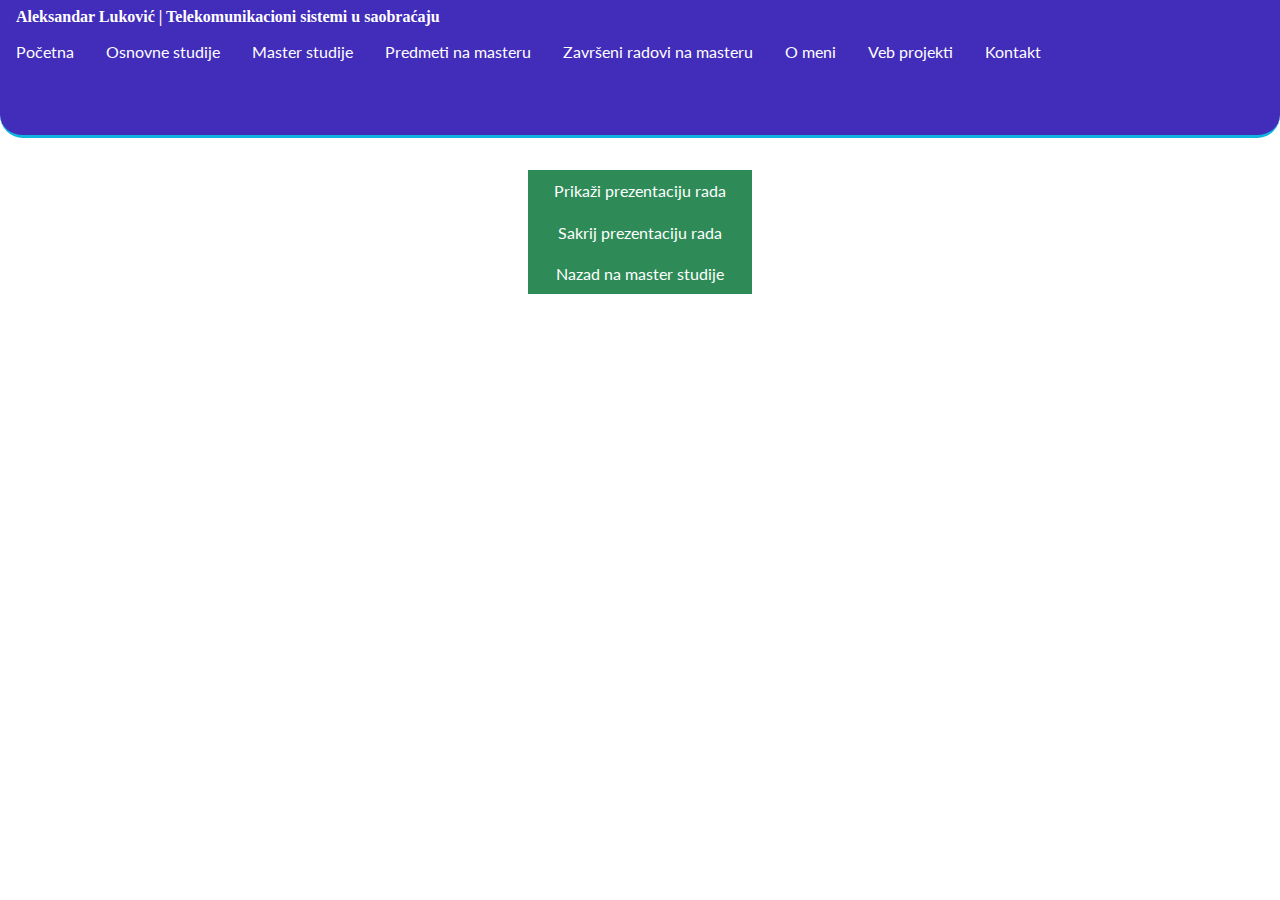
<file: tk_sistemi_mas.html>
<!DOCTYPE html>
<html lang="en">
<head>
    <meta charset="UTF-8">
    <meta name="viewport" content="width=device-width, initial-scale=1.0">
    <title>Aleksandar Luković | TK sistemi u saobraćaju </title>
    <link rel="stylesheet" href="css/zaglavlje.css">
    <link rel="stylesheet" href="css/tk.css">
    <link rel="stylesheet" href="css/zacelje.css">
</head>
<body onload="sakrijRadTK()">

    <div class="zaglavlje"> 
        <p id="sf_t">Aleksandar Luković | Telekomunikacioni sistemi u saobraćaju </p>
        
        <div class="navbar">

           <div class="navbar_item"><a href="index.html" target="_blank">Početna</a></div> 
           <div class="navbar_item"><a href="osnovne.html" target="_blank">Osnovne studije</a></div> 
           <div class="navbar_item"><a href="master.html" target="_blank">Master studije</a></div> 
           <div class="navbar_item"><a href="master.html" target="_blank">Predmeti na masteru</a></div> 
           <div class="navbar_item"><a href="master.html" target="_blank">Završeni radovi na masteru</a></div> 
           <div class="navbar_item"><a href="https://coapro.github.io/aleksandar/sr.html" target="_blank">O meni</a></div> 
           <div class="navbar_item"><a href="https://github.com/CoaPro" target="_blank">Veb projekti</a></div> 
           <div class="navbar_item"><a href="https://coapro.github.io/aleksandar/kontakt.html" target="_blank">Kontakt</a></div> 

        </div>

    </div> 

   <div class="tkMeni">
       <a onclick="prikaziRadTK()"><li>Prikaži prezentaciju rada</li></a>
       <a onclick="sakrijRadTK()"><li>Sakrij prezentaciju rada</li></a>
       <a href="master.html"><li>Nazad na master studije</li></a>
   </div>

    <div class="telo_tk">

        <div class="radTK">

            <div class="radTKitem">
                <img src="img/tkSistemiUsaobracaju/1.png">
            </div>

            <div class="radTKitem">
                <img src="img/tkSistemiUsaobracaju/2.png">
            </div>

            <div class="radTKitem">
                <img src="img/tkSistemiUsaobracaju/3.png">
            </div>

            <div class="radTKitem">
                <img src="img/tkSistemiUsaobracaju/4.png">
            </div>

            <div class="radTKitem">
                <img src="img/tkSistemiUsaobracaju/5.png">
            </div>

            <div class="radTKitem">
                <img src="img/tkSistemiUsaobracaju/6.png">
            </div>

            <div class="radTKitem">
                <img src="img/tkSistemiUsaobracaju/7.png">
            </div>

            <div class="radTKitem">
                <img src="img/tkSistemiUsaobracaju/8.png">
            </div>

            <div class="radTKitem">
                <img src="img/tkSistemiUsaobracaju/9.png">
            </div>

            <div class="radTKitem">
                <img src="img/tkSistemiUsaobracaju/10.png">
            </div>

            <div class="radTKitem">
                <img src="img/tkSistemiUsaobracaju/11.png">
            </div>

            <div class="radTKitem">
                <img src="img/tkSistemiUsaobracaju/12.png">
            </div>

            <div class="radTKitem">
                <img src="img/tkSistemiUsaobracaju/13.png">
            </div>

            <div class="radTKitem">
                <img src="img/tkSistemiUsaobracaju/14.png">
            </div>

            <div class="radTKitem">
                <img src="img/tkSistemiUsaobracaju/15.png">
            </div>

            <div class="radTKitem">
                <img src="img/tkSistemiUsaobracaju/16.png">
            </div>

            <div class="radTKitem">
                <img src="img/tkSistemiUsaobracaju/17.png">
            </div>

            <div class="radTKitem">
                <img src="img/tkSistemiUsaobracaju/18.png">
            </div>

            <div class="radTKitem">
                <img src="img/tkSistemiUsaobracaju/19.png">
            </div>

            <div class="radTKitem">
                <img src="img/tkSistemiUsaobracaju/20.png">
            </div>

            <div class="radTKitem">
                <img src="img/tkSistemiUsaobracaju/21.png">
            </div>

            <div class="radTKitem">
                <img src="img/tkSistemiUsaobracaju/22.png">
            </div>

            <div class="radTKitem">
                <img src="img/tkSistemiUsaobracaju/23.png">
            </div>

            <div class="radTKitem">
                <img src="img/tkSistemiUsaobracaju/24.png">
            </div>

            <div class="radTKitem">
                <img src="img/tkSistemiUsaobracaju/25.png">
            </div>

            <div class="radTKitem">
                <img src="img/tkSistemiUsaobracaju/26.png">
            </div>

            <div class="radTKitem">
                <img src="img/tkSistemiUsaobracaju/27.png">
            </div>

            <div class="radTKitem">
                <img src="img/tkSistemiUsaobracaju/28.png">
            </div>

            <div class="radTKitem">
                <img src="img/tkSistemiUsaobracaju/29.png">
            </div>

        </div>

    </div>

    <script src="js/tk.js"></script>
</body>
</html>
</file>
<file: css/pocetna.css>
@import url('https://fonts.googleapis.com/css2?family=Lato&family=Noto+Sans+JP:wght@100&display=swap'); 

*
{
    margin: 0; 
    padding: 0; 
    font-family: 'Lato', sans-serif; 
}

.telo
{
    min-height: 80vh;
}

.studije
{
    
    margin: 0 auto; 
    display: flex; 
    justify-content: center; 
    flex-direction: row; 
    width: 85vw;
    height: 80vh; 
    padding-top: 4em; 
    background-color: rgb(239, 242, 250);
    -webkit-box-shadow: 2px -1px 33px -20px rgba(0,0,0,0.67);
}

.studije_
{
    margin-top: 2em;
    padding: 2em; 
    background-color: white; 
    border-radius: 30px 30px 30px 30px; 
    height: 62%;
    margin-left: 1em;
    -webkit-box-shadow: 2px -1px 37px -20px rgba(0,0,0,0.67);
} 

.studije_i
{
    margin-top: 2.5em; 
}

.studije_i a
{
    text-decoration: none; 
    color: black; 
}

.studije_ p
{
    text-align: center; 
    margin-top: 1em;
    padding: 0.5em; 

}

.studije_ p:hover
{
    
    border-radius: 10px; 
    color: cornflowerblue;
    border: 2px solid cornflowerblue; 
}

.studije img:hover 
{
    border-radius: 50%; 
    border: 5px solid blue; 
    opacity: 0.7;
} 

@media screen and (max-width: 720px)
{
    .studije  
    {
        padding: 1em; 
        flex-direction: column; 
        width: 70%; 
        min-height: 100vh; 
        justify-content: center;
        align-items: center; 
    } 

    .studije img 
    {
        width: 12em;
        margin: 0 auto;   
    } 

    .studije_
    {
        margin: 0 auto;
        max-height: 40%; 
        margin-bottom: 1em;
        flex-direction: column; 
    }

    .telo
    {
        min-height: 100vh;
    }

    .studije_i
    {
        margin-top: 2em; 
    }

}
</file>
<file: css/zaglavlje.css>
@import url('https://fonts.googleapis.com/css2?family=Lato&family=Noto+Sans+JP:wght@100&display=swap'); 

*
{
    font-family: 'Lato', sans-serif; 
}

.zaglavlje 
{
    background-color: #422cba; 
    color: white; 
    height: 15vh; 
    border-bottom: 3px solid #0fb5df;
    border-radius: 0 0 23px 23px; 
}

#bel
{
    text-decoration: none;
    color: white;
    background-color: yellowgreen;
    padding: 0.4em;
    border-radius: 10px; 
    margin-top: 2em;
}

#m_nazad
{
    color: white;
    display: inline-block; 
    background-color:teal; 
    padding: 0.4em; 
    text-decoration: none; 
}

#sf_t
{
    display: flex;
    font-weight: bold; 
    font-family: Montserrat; 
    padding-top: 0.5em; 
    padding-left: 1em; 
    margin: 0 auto;
}

*
{
    margin: 0;
    padding: 0; 
}


.navbar
{
    display: flex;
    flex-direction: row;
}
.navbar_item
{
    color: white; 
    padding: 1em; 
    text-align: center;
}

.navbar_item a
{
    text-decoration: none; 
    color: white; 
}

@media screen and (max-width: 700px)
{
    .zaglavlje
    {
        height: 40vh; 
    }


    .navbar
    {
        display: flex;
        flex-direction: column;
    }
    .navbar_item
    {
        padding: 0.4em;
    }

    #sf_t
    {
        margin-left: 11vw;
    }
}
</file>
<file: css/zacelje.css>
@import url('https://fonts.googleapis.com/css2?family=Lato&family=Noto+Sans+JP:wght@100&display=swap'); 

*
{
    margin: 0;
    padding: 0; 
    font-family: 'Lato', sans-serif; 
}

.zacelje 
{
    margin: 0; 
    padding: 0; 
    background-color: #422cba; 
    color: white; 
    height: auto;  
    width: auto; 
    border-top: 3px solid #0fb5df;
    border-radius: 23px 23px 0 0;
}

.autorskaPrava
{
    margin: 0 auto; 
    width: 23em; 
    padding: 1.5em; 
    text-align: center; 
}

.zacelje_c
{
    display: flex; 
    flex-direction: row; 
    width: 25em; 
    height: auto; 
    margin: 0 auto; 
    justify-content: center;  
    padding-bottom: 1em;
}

.zacelje_c a
{
    padding: 1em; 
}
</file>
<file: css/beleske.css>
@import url('https://fonts.googleapis.com/css2?family=Lato&family=Noto+Sans+JP:wght@100&display=swap'); 

*
{
    font-family: 'Lato', sans-serif; 
}

body
{
    align-items: center; 
    display: flex;
    flex-direction: column; 
}

ul li
{
    border: 2px solid black; 
    border-radius: 10px;
    padding: 0.4em; 
    list-style: none; 
    margin-bottom: 0.4em; 
    position: relative; 
    cursor: pointer; 
}

ul li span
{
    position: absolute; 
    top: 0;
    right: 0;
    color: white;
    width: 3em; 
    padding: 0.4em;
    text-align: center; 
    background-color: tomato; 
    border-radius: 10px;
    
}
</file>
<file: css/bi.css>
body
{
    position: relative;
}
.telo_bi
{
    min-height: 80vh; 
}

.container_bi
{
    display: flex; 
    width: 90vw;
    flex-direction: column; 
    margin: 0 auto; 
    
}

.item
{
    margin: 0 auto; 
    align-items: center;
}

.container_bi img
{
    width: 60%; 
    margin-left: 18vw;
}
/*
.prikaziBI, .sakrijBI
{
    width: 10em;
    margin: 0 auto;
    color: white; 
    text-align: center; 
    padding: 0.3em; 
    border-radius: 16px;
}

.prikaziBI
{
    background-color: yellowgreen; 
}

.sakrijBI
{
    background-color: tomato;
}
*/

.prikaziSakrijBI
{
    text-align: center;
}
.prikaziSakrijBI ul
{
    padding: 1em; 
}

.prikaziSakrijBI li
{
    margin: 0 auto;
    color: white; 
    background-color: rgb(30, 112, 206); 
    padding: 1em; 
    width: 15em;
}

.prikaziSakrijBI li:hover
{
    opacity: 0.7;
}

.izvestajBI
{
    color: white;
    background-color: orange;
    width: 15em; 
    height: auto;
    position: absolute;
    top: 45%;
    left: 42%; 
    text-align: center; 
} 

.izvestajBI li
{
    
    background-color: orange; 
    padding: 0.5em; 
}

.izvestajBI li:hover
{
    opacity: 0.5;
}
</file>
<file: css/bi2.css>
@import url('https://fonts.googleapis.com/css2?family=Lato&family=Noto+Sans+JP:wght@100&display=swap'); 

*
{
    font-family: 'Lato', sans-serif; 
}

body
{
    position: relative;
}
.telo_bi
{
    min-height: 80vh; 
}

.container_bi
{
    display: flex; 
    width: 82vw;
    flex-direction: column; 
    margin: 0 auto; 
    border: 1px solid black; 
    justify-content: center; 
    align-items: center;
    
}

.item img
{
    width: 100%;
}
/*
.item
{
    margin: 0 auto; 
    align-items: center; 
    width: 90vw; 
}

.container_bi img
{
    width: 80%; 
    margin: 0 auto;
}
*/
/*
.prikaziBI, .sakrijBI
{
    width: 10em;
    margin: 0 auto;
    color: white; 
    text-align: center; 
    padding: 0.3em; 
    border-radius: 16px;
}

.prikaziBI
{
    background-color: yellowgreen; 
}

.sakrijBI
{
    background-color: tomato;
}
*/

.prikaziSakrijBI
{
    text-align: center;
}
.prikaziSakrijBI ul
{
    padding: 1em; 
}

.prikaziSakrijBI li
{
    margin: 0 auto;
    color: white; 
    background-color: rgb(30, 112, 206); 
    padding: 1em; 
    width: 15em;
}

.prikaziSakrijBI li:hover
{
    opacity: 0.7;
}

.izvestajBI
{
    color: white;
    background-color: orange;
    width: 15em; 
    height: auto;
    position: absolute;
    top: 45%;
    left: 42%; 
    text-align: center; 
} 

.izvestajBI li
{
    
    background-color: orange; 
    padding: 0.5em; 
}

.izvestajBI li:hover
{
    opacity: 0.5;
}
</file>
<file: css/bezicne.css>
@import url('https://fonts.googleapis.com/css2?family=Lato&family=Noto+Sans+JP:wght@100&display=swap'); 

*
{
    font-family: 'Lato', sans-serif; 
}

.containerBez
{
    display: grid; 
    grid-template-columns: auto; 
    grid-gap: 1em; 
    margin-top: 1em; 

}

.itemBez
{
    margin: 0 auto; 
    width: 55em; 
}

.containerBez img
{
    width: 100%; 
    margin: 0 auto; 
    height: auto; 
    min-width: auto; 
    min-height: auto;
}

@media screen and (max-width:1000px)
{
    .itemBez
    {
        width: 80%;
    }
    .containerBez img{

        
    }


}
</file>
<file: css/master.css>
@import url('https://fonts.googleapis.com/css2?family=Lato&family=Noto+Sans+JP:wght@100&display=swap'); 

*
{
    font-family: 'Lato', sans-serif; 
}

.telo_mas
{
    min-height: 80vh; 
}

.container_a
{
    display: flex; 
    flex-direction: row; 
    justify-content: center;
    align-items: center; 
    min-width: 400px; 
    margin: 0 auto; 
    padding: 2em; 
    margin-top: 3em; 
}

.item 
{
    border: 3px solid salmon; 
    border-radius: 25px;
    justify-content: center;
    align-items: center;
    max-width: 400px; 
    padding: 0.5em; 
    box-shadow: 0 2px 10px 0 rgba(0, 0, 0, 0.2), 1px 2px 18px 0 rgba(0, 0, 0, 0.23); 

}

.item img
{
    transition-property: transform;
    transition-duration: 1s; 
}

.item a
{
    text-decoration: none;
    margin-left: 30%; 
    text-align: justify; 

}

.item:hover
{
    opacity: 0.8; 
    transition-property: ease-in; 
}

.item img:hover
{
    transition-duration: 1s; 
    transform: rotateY(180deg);
}

@media all and (max-width:1244px)
{
    .container_a
    {
        flex-direction: column;
    }
}
</file>
<file: css/osnovne.css>
@import url('https://fonts.googleapis.com/css2?family=Lato&family=Noto+Sans+JP:wght@100&display=swap'); 

*
{
    font-family: 'Lato', sans-serif; 
}

.telo_oas
{
    min-height: 68vh;
}

.slika_oas
{
    padding-top: 1em; 
    display: flex;
    flex-direction: column;
    margin: 0 auto; 
    width: 20em; 
    border: 2px solid rgb(41, 87, 238); 
    -webkit-box-shadow: 2px -1px 33px -20px rgba(0,0,0,0.67);
    border-radius: 15px;
    justify-content: center; 
    align-items: center; 
    text-align: center;  
    margin-bottom: 0.8em;
}

.slika_oas_i
{
    color: rgb(15, 94, 240); 
}

.godina
{
    width: 24.3em; 
    display: flex; 
    margin: 0 auto;
    flex-direction: row; 
    justify-content: center; 
    padding: 1em; 
    text-align: center; 
}

.godina a
{
    text-decoration: none; 
    color: white;
}

.godina li
{
    list-style: none;
    color: white; 
    background-color: rgb(40, 83, 226);
    width: 5em; 
    padding: 0.5em;
    
}

.godina li:hover
{
    opacity: 0.7;
}

.faks
{
    padding: 0.5em; 
    display: flex;
    flex-direction: column; 
    background-color: yellowgreen;
    width: 19em; 
    color: white; 
    margin: 0 auto; 
    margin-bottom: 0.2em; 
    border-radius: 15px;
    -webkit-box-shadow: 2px -1px 33px -20px rgba(0,0,0,0.67);
}

.faks a
{
    color: white; 
    text-align: center;
    text-decoration: none; 
    padding: 0.3em;
    
}

.faks a:hover
{
    opacity: 0.7;
}

#g_opis
{
    text-align: center; 
    background-color:rgb(33, 90, 7); 
    padding: 0.4em;
}

.reset_oas
{
    display: flex;
    width: 5em;
    margin: 0 auto;
    background-color: gold; 
    color: white; 
    justify-content: center;
    text-align: center;
    padding: 0.5em; 
    border-radius: 10px;
    margin-top: 0; 
    margin-bottom: 1em;

}
</file>
<file: css/tk.css>
.tkMeni
{
    padding-top: 2rem;
    width: 14em;
    margin: 0 auto; 
    text-align: center; 
}

.tkMeni a
{
    text-decoration: none;
    color: white;
    text-align: center;
}

.tkMeni li
{
    padding: 0.7em; 
    list-style: none;
    background-color: seagreen; 
    color: white; 
}

.tkMeni li:hover
{
    opacity: 0.8;
}

.radTK
{
    padding-top: 2em;
    display: flex; 
    width: 60vw;
    flex-direction: column; 
    margin: 0 auto;
    justify-content: center; 
}

.radTKitem
{
    justify-content: center; 
    align-items: center;
    width: 100%;
}

.radTKitem img
{
    width: 100%; 
    margin: 0 auto; 
}
</file>
